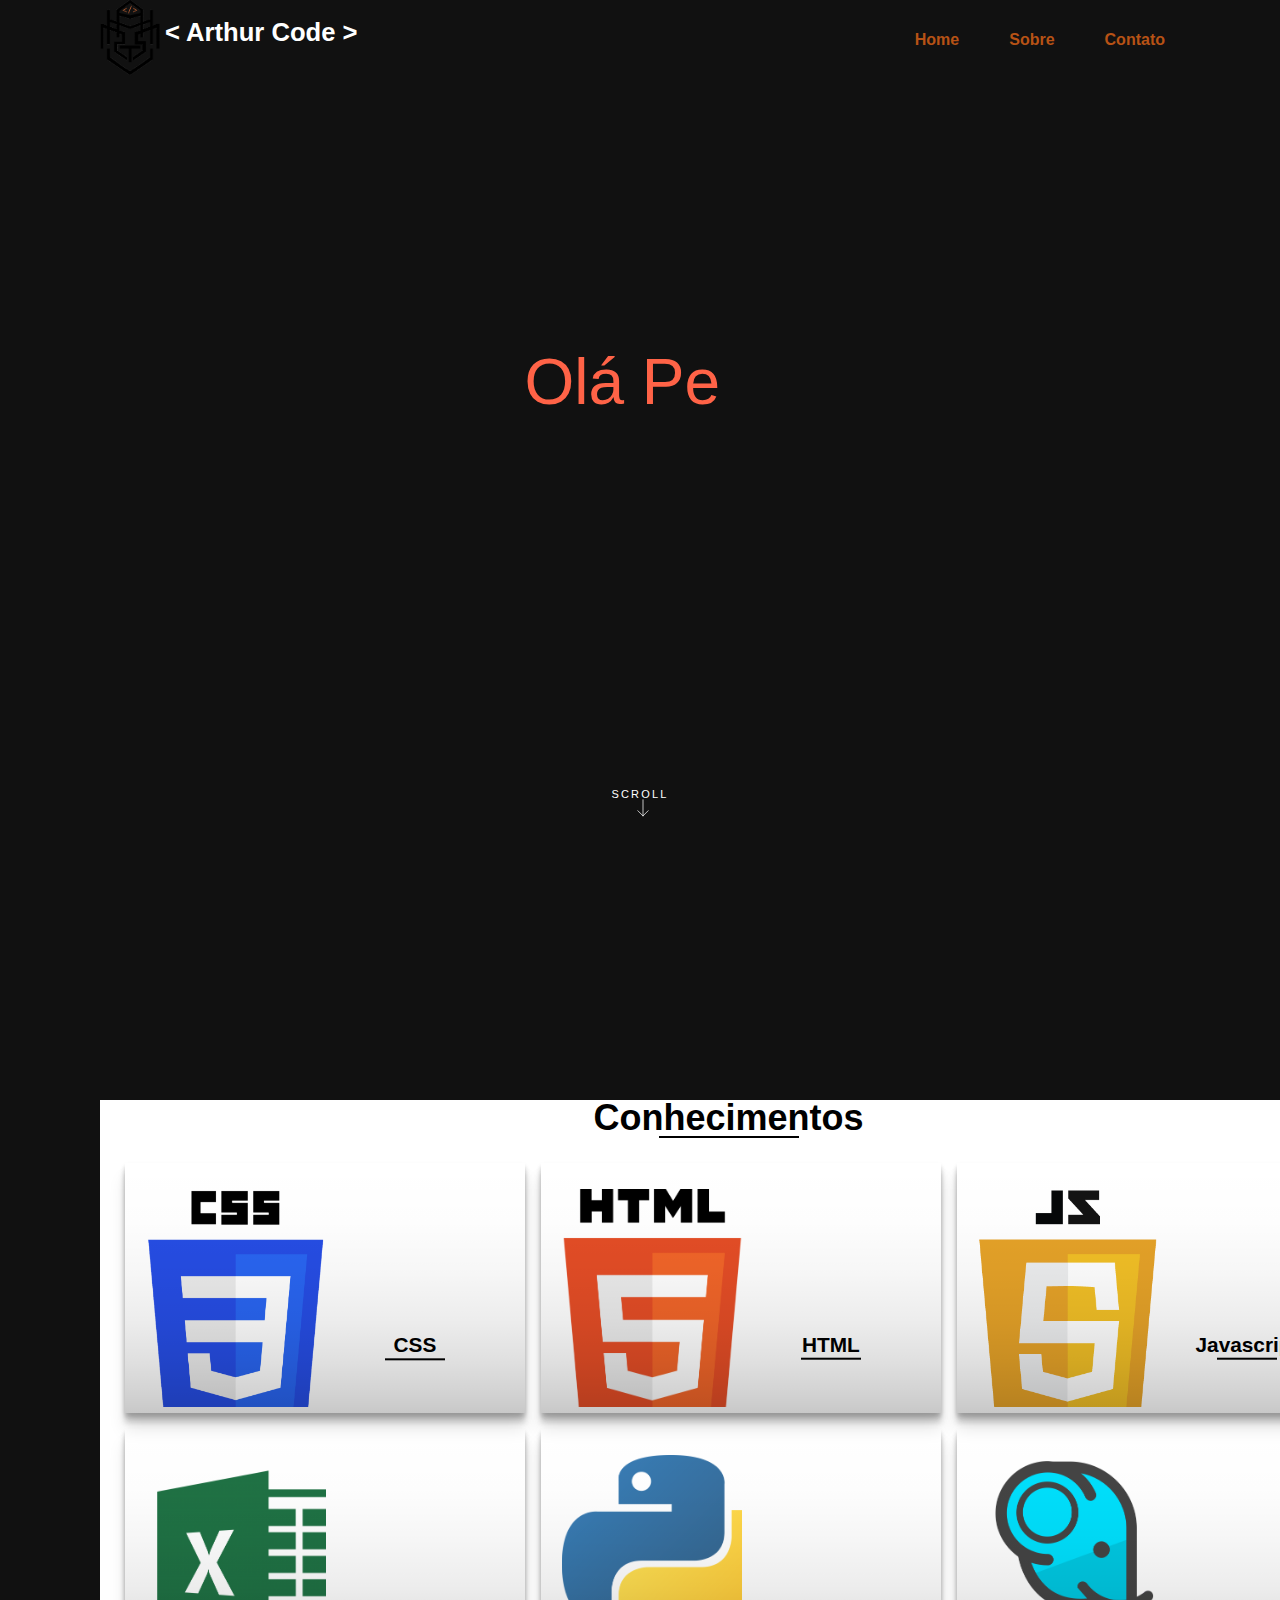
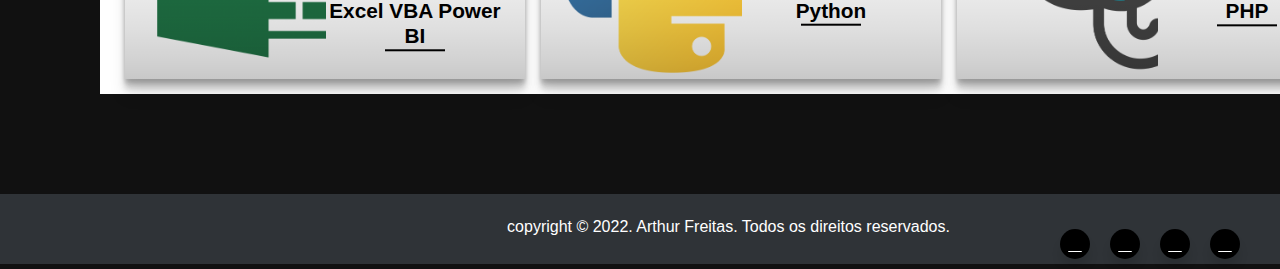
<file: index.html>
<!DOCTYPE html>
<html lang="pt-br">


  <head>
      <meta charset="UTF-8">
      <link rel="icon" type="imagem/png" href="logo2.png" />
      <link rel="stylesheet" type="text/css" href="reset.css">
      <link rel="stylesheet" type="text/css" href="home.css">
      <link rel="stylesheet" type="text/css" href="style.css">
      <link rel="stylesheet" href="https://cdnjs.cloudflare.com/ajax/libs/font-awesome/4.7.0/css/font-awesome.min.css">
      <link rel="stylesheet" href="https://use.fontawesome.com/releases/v5.0.8/css/all.css" integrity="sha384-3AB7yXWz4OeoZcPbieVW64vVXEwADiYyAEhwilzWsLw+9FgqpyjjStpPnpBO8o8S" crossorigin="anonymous">
      <title>Arthur Freitas - Home</title>
  </head>
<body>
  <header id="header">
    <h1>
    <a href="index.html" class="logo"><img class="lg" src="logo2.png" style="height: 78px"><div class="titulo"> &lt Arthur Code &gt</div></a>
  </h1>
    <ul>
        <li><a href="index.html">Home</a></li>
        <li><a href="sobre.html">Sobre</a></li>
        <li><a href="contato.html">Contato</a></li>
    </ul>
  </header>
  


<div class="banner-top">
  <div class='console-container'><span id='text'></span><div class='console-underscore' id='console'>&#95;</div></div>
  <div class="scroll">
    <a href="#conteudo" class="c-article__btn-go-article" style="color: transparent;">
    <span style="color: white;">SCROLL</span>
      <svg viewBox="0 0 24 24">
         <line class="st1" x1="12" y1="1" x2="12" y2="22.5" />
         <line class="st1" x1="12.1" y1="22.4" x2="18.9" y2="15.6" />
         <line class="st1" x1="11.9" y1="22.4" x2="5.1" y2="15.6" />
        </svg>
      </a>
  </div>

</div>

  <div class="sec">
    <main>
    <div class="global">
        <div id="conteudo">
    
    <h2 style="color:black;"><center>Conhecimentos</center></h2>

        <div class="page-content">
        

            <div class="card">
                <div class="content">
                    <h3 class="title2">CSS</h3>
                    <p class="copy">Cascading Style Sheets é um mecanismo para adicionar estilo a um documento web.</p>
                </div>
            </div>
            <div class="card">
                <div class="content">
                    <h3 class="title2">HTML</h3>
                    <p class="copy">HTML é uma linguagem de marcação utilizada na construção de páginas na Web. Documentos HTML podem ser interpretados por navegadores.</p>
                </div>
            </div>
            <div class="card">
                <div class="content">
                    <h3 class="title2">Javascript</h3>
                    <p class="copy">JavaScript é uma linguagem de programação interpretada estruturada, de script em alto nível com tipagem dinâmica fraca e multiparadigma.</p>
                </div>
            </div>
            <div class="card">
                <div class="content">
                    <h3 class="title2">Excel VBA Power BI</h3>
                    <p class="copy">O Microsoft Excel é um editor de planilhas produzido pela Microsoft</p>
                </div>
            </div>
            <div class="card">
                <div class="content">
                    <h3 class="title2">Python</h3>
                    <p class="copy">Python é uma linguagem de programação de alto nível, interpretada de script, imperativa, orientada a objetos, funcional, de tipagem dinâmica e forte.</p>
                </div>
            </div>
            <div class="card">
                <div class="content">
                    <h3 class="title2">PHP</h3>
                    <p class="copy">PHP costuma ser mais usado para comunicação do lado do servidor (back-end).</p>
                </div>
            </div>

          </div>



        
    </div>
    </div>

</div>

<footer class="rodapé">
  <center>
  <div class="text_rod">
          <article>
              copyright &copy; 2022. Arthur Freitas. Todos os direitos reservados.
          



                  <ul class="wrapper">
                      <li class="icon instagram">
                        
                          <span class="tooltip">Instagram</span>

                          <a href="https://www.instagram.com/arthur.hfreitas/" target="_blank">
                              <span>
                                  <i class="fab fa-instagram"></i></span>
                              </span>
                          </a>
                       
                      </li>

                      <li class="icon github">
                          <span class="tooltip">Github</span>

                          <a href="https://github.com/Arthur0019" target="_blank">
                              <span>
                                  <i class="fab fa-github"></i>
                              </span>
                          </a>
                      </li>

                      <li class="icon whatsapp">
                          <span class="tooltip">Whatsapp</span>

                          <a href="https://wa.me/+5511959854533" target="_blank">
                              <span>
                                  <i class="fab fa-whatsapp"></i>
                              </span>
                          </a>
                      </li>

                      <li class="icon linkedin">
                          <span class="tooltip">Linkedin</span>
                          
                          <a href="https://www.linkedin.com/in/arthur-freitas-a6866a200/" target="_blank">
                              <span>
                                  <i class="fab fa-linkedin"></i>
                              </span>
                          </a>
                      </li>
                    </ul>
          </article>
      </div>
  </center>
</footer>    



</body>

<script>
// function([string1, string2],target id,[color1,color2])    
consoleText(['Olá Pessoal ! ', 'Me chamo Arthur', 'e esse é meu  site.', 'espero que gostem! <...>'], 'text',['tomato','rebeccapurple','lightblue', 'orange']);

function consoleText(words, id, colors) {
  if (colors === undefined) colors = ['#fff'];
  var visible = true;
  var con = document.getElementById('console');
  var letterCount = 1;
  var x = 1;
  var waiting = false;
  var target = document.getElementById(id)
  target.setAttribute('style', 'color:' + colors[0])
  window.setInterval(function() {

    if (letterCount === 0 && waiting === false) {
      waiting = true;
      target.innerHTML = words[0].substring(0, letterCount)
      window.setTimeout(function() {
        var usedColor = colors.shift();
        colors.push(usedColor);
        var usedWord = words.shift();
        words.push(usedWord);
        x = 1;
        target.setAttribute('style', 'color:' + colors[0])
        letterCount += x;
        waiting = false;
      }, 1000)
    } else if (letterCount === words[0].length + 1 && waiting === false) {
      waiting = true;
      window.setTimeout(function() {
        x = -1;
        letterCount += x;
        waiting = false;
      }, 1000)
    } else if (waiting === false) {
      target.innerHTML = words[0].substring(0, letterCount)
      letterCount += x;
    }
  }, 120)
  window.setInterval(function() {
    if (visible === true) {
      con.className = 'console-underscore hidden'
      visible = false;

    } else {
      con.className = 'console-underscore'

      visible = true;
    }
  }, 400)
}




</script>

</html>
</file>
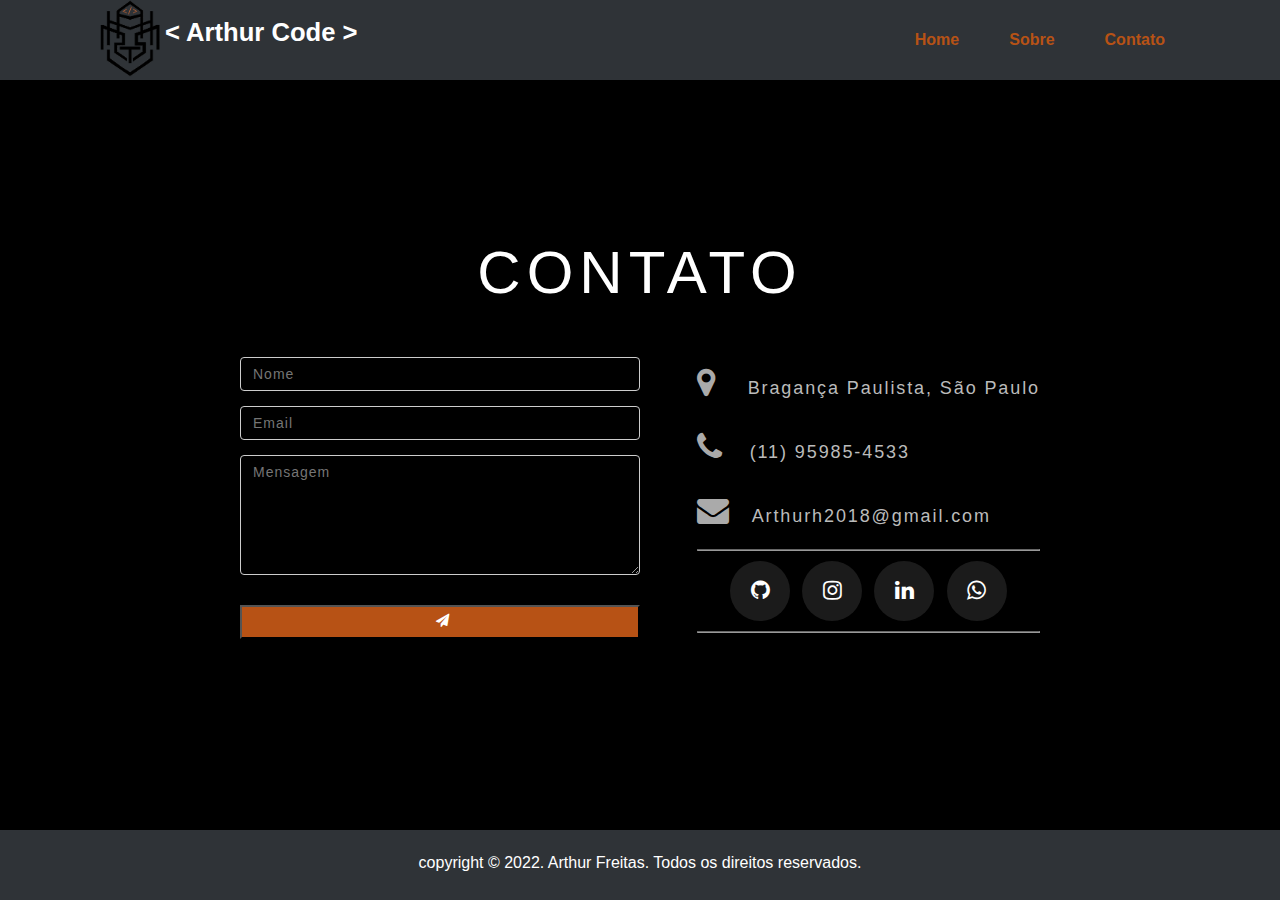
<file: contato.html>
<!DOCTYPE html>
<html lang="pt-br">

  <head>
        <meta charset="UTF-8">
        <link rel="icon" type="imagem/png" href="logo2.png" />
        <link rel="stylesheet" type="text/css" href="reset.css">
        <link rel="stylesheet" type="text/css" href="contato.css">
        <link rel="stylesheet" type="text/css" href="style.css">
        <link rel="stylesheet" href="https://use.fontawesome.com/releases/v5.0.8/css/all.css" integrity="sha384-3AB7yXWz4OeoZcPbieVW64vVXEwADiYyAEhwilzWsLw+9FgqpyjjStpPnpBO8o8S" crossorigin="anonymous">
        <link rel="stylesheet" href="https://cdnjs.cloudflare.com/ajax/libs/font-awesome/4.7.0/css/font-awesome.min.css">
        <title>Entre em contato</title>

  </head>
  
  <body>
  <header id="header">
        <a href="index.html" class="logo"><img class="lg" src="logo2.png" style="height: 78px"><div class="titulo"> &lt Arthur Code &gt</div></a>
        <ul>
            <li><a href="index.html">Home</a></li>
            <li><a href="sobre.html">Sobre</a></li>
            <li><a href="contato.html">Contato</a></li>
        </ul>
    </header>
    

        <main>
        <div class="container">

        <section id="contact">
  
  <h1 class="section-header">Contato</h1>
  
  <div class="contact-wrapper">

    
    <form id="contact-form" class="form-horizontal" role="form">
       
      <div class="form-group">
        <div class="col-sm-12">
          <input type="text" class="form-control" id="name" placeholder="Nome" name="name" value="" required>
        </div>
      </div>

      <div class="form-group">
        <div class="col-sm-12">
          <input type="email" class="form-control" id="email" placeholder="Email" name="email" value="" required>
        </div>
      </div>

      <textarea class="form-control" rows="10" placeholder="Mensagem" name="message" required style="height:120px;"></textarea>
      
      <button class="btn btn-primary send-button" id="submit" type="submit" value="SEND">
        <div class="alt-send-button">
          <i class="fa fa-paper-plane" ></i><span class="send-text" >ENVIAR</span>
        </div>
      
      </button>
      
    </form>
    
  <!-- lado esquerdo do formulario --> 
    
      <div class="direct-contact-container">

        <ul class="contact-list">
          <div>

            <li class="list-item">
              <i class="fa fa-map-marker fa-2x">
              <span class="contact-text place">
                <a href="https://www.google.com.br/maps/place/Bragan%C3%A7a+Paulista,+SP/@-22.9281776,-46.842958,10z/data=!3m1!4b1!4m5!3m4!1s0x94cecbb720773b17:0x670295f5c3baa2d4!8m2!3d-22.9531705!4d-46.5423239" target="_blank" title="Me ligue">
                Bragança Paulista, São Paulo</a>
              </span>
              </i>
            </li>

          </div>

          <div>
            
            <li class="list-item"><i class="fa fa-phone fa-2x">
              <span class="contact-text phone">
                <a href="tel:+55(11)95985-4533" target="_blank" title="Me ligue">
                  (11) 95985-4533</a>
              </span>
            </i>
          </li>

          </div>

          <div>
            
            <li class="list-item">
              <i class="fa fa-envelope fa-2x">
                <span class="contact-text gmail">
                  <a href="mailto:arthurh2018@gmail.com" target="_blank" title="Me envie um email">
                    Arthurh2018@gmail.com</a>
                </span>
              </i>
            </li>
            
          </div>
          
        </ul>

        <hr>
        <ul class="social-media-list">

          <li>
            <a href="https://github.com/Arthur0019" target="_blank" class="contact-icon">
              <i class="fa fa-github" aria-hidden="true"></i>
            </a>
          </li>

          <li>
            <a href="https://www.instagram.com/arthur.hfreitas/" target="_blank" class="contact-icon">
              <i class="fa fa-instagram" aria-hidden="true"></i>
            </a>
          </li>

          <li>
            <a href="https://www.linkedin.com/in/arthur-freitas-a6866a200/" target="_blank" class="contact-icon">
              <i class="fa fa-linkedin" aria-hidden="true"></i>
            </a>
          </li>

          <li>
            <a href="https://wa.me/+5511959854533" target="_blank" class="contact-icon">
              <i class="fa fa-whatsapp" aria-hidden="true"></i>
            </a>
          </li>  
               
        </ul>
        <hr>

      </div>
    
  </div>
  
    </section>  
</div>
        
        
  
 </main>

        <footer class="contact">
            <center>
            <div class="text_rod">
                    <article>
                      copyright &copy; 2022. Arthur Freitas. Todos os direitos reservados.
                    
                    </article>
                </div>
            </center>
        </footer>


  </body>
<script>
  document.querySelector('#contact-form').addEventListener('submit', (e) => {
    e.preventDefault();
    e.target.elements.name.value = '';
    e.target.elements.email.value = '';
    e.target.elements.message.value = '';
  });
</script>   


</html>
</file>
<file: home.css>
h1{
  font-size: 1.3rem;
}

@import url(https://fonts.googleapis.com/css?family=Khula:700);
body {
  background: #111;
}
.hidden {
  opacity:0;
}
.console-container {
 
  font-family:Khula;
  font-size:4em;
  text-align:center;
  height:200px;
  width:600px;
  display:block;
  position:absolute;
  color:white;
  top:0;
  bottom:0;
  left:0;
  right:0;
  margin:auto;
}
.console-underscore {
   display:inline-block;
  position:relative;
  top:-0.14em;
  left:10px;
}




#btn {
    text-decoration: none;
    display: inline-block;
    padding: 8px 30px;
    background: #fff;
    color: var(--primary);
    font-size: 1.2em;
    font-weight: 500;
    letter-spacing: 2px;
    border-radius: 40px;
    transform: translatey(100px);
}

.sec {
    position: relative;
    padding: 100px;
    background: var(--primary);
}


.relevante{
    color: #b75215;
}

.global{
    width: 100%;
    background: #ffffff;;
    display: flex;
    flex-direction: row;
    justify-content: center;
    align-items: center;
    }



.conteudo{
    display: inline-block;
    max-width: 800px;
    width: 800px;
    padding: 25px;
    margin:  0 15px 0 15px;

   
    }


h2{
      display: block;
      font-weight: bold;
      font-size: 36px;
      color: black;
      height: auto;
      margin-bottom: 15px;
  }
      
  h2::after{
      content: '';
      width: 140px;
      height: 2px;
      margin: auto;
      background: currentColor;
      display: block;
  }

  
  h3{
    display: inline-block;
    position: center;
    top:20%;
    font-weight: bold;
    font-size: 20px;
    color: rgb(0, 0, 0);
    text-align: center;
    height: auto;
    margin-bottom: 15px;
}
h3::after{
  content: '';
  width: 60px;
  height: 2px;
  margin: auto;
  background: currentColor;
  display: block;
}











footer{
    display:inline-block;
    background-color: #2F3337;
    height: 70px; 
    width:100%;  
    color: white;
}
.text_rod{
    display: inline-block;
    max-width: 1000px;
    width: 800px;
    padding: 25px 30px 10px 30px;
    margin:  0 15px 0 15px;
}
</file>
<file: style.css>
html{
  scroll-behavior: smooth;
}

:target {
  scroll-margin-top: .15em;
} 

@import url('https://fonts.googleapis.com/css2?family=Poppins:wght@300;400;500;600;700;800&display=swap');

@import url('https://fonts.googleapis.com/css2?family=Rancho&display=swap');
a { color: inherit; } 

:root {
    --primary: #111;
}


.titulo{
    font-size: 1.6rem;
    color: white;
    position: absolute;
    top: 20px;
    left: 165px;
}


* {
    margin: 0;
    padding: 0;
    box-sizing: border-box;
    font-family: 'Poppins', sans-serif;
}

body {
    overflow-x: hidden;
    background: #fff;
    min-height: 100vh;
}

header{
  display:block;
  height: 80px;   
  width: 100%;
 
}



#header {
    position: absolute;
    top: 0;
    left: 0;
    width: 100%;
    padding: 30px 100px;
    display: flex;
    justify-content: space-between;
    align-items: center;
    z-index: 100;
}

#header .logo {
    color: var(--primary);
    font-weight: 700;
    font-size: 2em;
    text-decoration: none;
}

#header ul {
    font-weight: bold;
    display: flex;
    justify-content: center;
    align-items: center;
}

#header ul li {
    list-style: none;
    margin-left: 20px;
}

#header ul li a {
    text-decoration: none;
    padding: 6px 15px;
    color: #b75215;
    border-radius: 20px;
}

#header ul li a:hover,
#header ul li a.active {
    background: #b75215;
    color: #fff;
}





.banner-top{
  height: 1000px;
  width: 100%;
display: block;

}


@import url(https://fonts.googleapis.com/css?family=Khula:700);
body {
  background: #111;
}
.hidden {
  opacity:0;
}
.console-container {
 
  font-family:Khula;
  font-size:4em;
  text-align:center;
  height:200px;
  width:600px;
  display:block;
  position:absolute;
  color:white;
  top:0;
  bottom:0;
  left:0;
  right:0;
  margin:auto;
}
.console-underscore {
   display:inline-block;
  position:relative;
  top:-0.14em;
  left:10px;
}










.conteudo{
  display: inline-block;
  max-width: 800px;
  width: 800px;
  padding: 25px;
  margin:  0 15px 0 15px;

 
  }

:root {
    
  --d: 700ms;
  --e: cubic-bezier(0.19, 1, 0.22, 1);

}
* {
  box-sizing: border-box;
}
html, body {
  height: 100%;
}
body {
  display: grid;
  place-items: center;
}
.page-content {
  display: grid;
  grid-gap: 1rem;
  padding: 10px 0px 15px 25px;
  max-width: 1345px;
  margin: 0 auto;
  font-family: var(--font-sans);
}
@media (min-width: 600px) {
  .page-content {
    grid-template-columns: repeat(3, 1fr);
  }
}
@media (min-width: 800px) {
  .page-content { 
    grid-template-columns: repeat(3, 1fr);
  }
}
.card {
  position: relative;
  display: flex;
  align-items: flex-end;
  overflow: hidden;
  padding: 1rem 1rem 1rem 1rem;
  width: 400px;
  text-align: center;
  color: whitesmoke;
  background-color: rgb(174, 174, 175);
  box-shadow: 0 3px 5px rgb(0 0 0 / 10%), 0 10px 5px rgb(0 0 0 / 10%), 0 4px 4px rgb(0 0 0 / 10%), 0 8px 8px rgb(0 0 0 / 10%), 0 16px 16px rgb(0 0 0 / 10%);
}
@media (min-width: 600px) {
  .card {
    height: 250px;
    background: border-box;
  
  }
}
.card:before {
  content: '';
  position: relative;
  top: 10px;
  left: 5px;
  width: 100%;
  height: 100%;
  background-size: cover;
  background-position: 0 0;
  transition: transform calc(var(--d) * 1.5) var(--e);
  pointer-events: none;
}
.card:after {
  content: '';
  display: block;
  position: absolute;
  top: 0;
  left: 0;
  width: 100%;
  height: 200%;
  pointer-events: none;
  background-image: linear-gradient(to bottom, rgba(0, 0, 0, 0) 0%, rgba(0, 0, 0, 0.009) 11.7%, rgba(0, 0, 0, 0.034) 22.1%, rgba(0, 0, 0, 0.072) 31.2%, rgba(0, 0, 0, 0.123) 39.4%, rgba(0, 0, 0, 0.182) 46.6%, rgba(0, 0, 0, 0.249) 53.1%, rgba(0, 0, 0, 0.32) 58.9%, rgba(0, 0, 0, 0.394) 64.3%, rgba(0, 0, 0, 0.468) 69.3%, rgba(0, 0, 0, 0.54) 74.1%, rgba(0, 0, 0, 0.607) 78.8%, rgba(0, 0, 0, 0.668) 83.6%, rgba(0, 0, 0, 0.721) 88.7%, rgba(0, 0, 0, 0.762) 94.1%, rgba(0, 0, 0, 0.79) 100%);
  transform: translateY(-50%);
  transition: transform calc(var(--d) * 2) var(--e);
}
.card:nth-child(1):before {
  background-image: url("css.png");
  
}
.card:nth-child(2):before {
  background-image: url("html.png");
}
.card:nth-child(3):before {
  background-image: url("js.png");
}
.card:nth-child(4):before {
  background-image: url("excel.webp");
}
.card:nth-child(5):before {
  background-image: url("python.png");
}
.card:nth-child(6):before {
  background-image: url("php.png");
}
.content {
  position: relative;
  display: flex;
  flex-direction: column;
  align-items: center;
  width: 100%;
  padding: 8px;
  transition: transform var(--d) var(--e);
  z-index: 1;
}
.content > * + * {
  margin-top: 2px;
}
.title2 {
  font-size: 1.3rem;
  font-weight: bold;
  line-height: 1.2;
}
.copy {
  font-family: var(--font-serif);
  font-size: 1rem;
  font-style: italic;
  line-height: 1.35;
}

.scroll {
  width: 100%;
  height: 100vh;
  display: flex;
  flex-direction: column;
  align-items: center;
  justify-content: flex-end;
  bottom: 100px;
  position: absolute;
  z-index: 1;
  font-family: Roboto, sans-serif;
  letter-spacing: 0.2em;
  font-size: 11px;
}
.scroll svg {
  position: absolute;
  margin-top: 10px;
  left: 49.5%;
  width: 18px;
  height: 18px;
  animation: scroll 0.95s ease-in-out alternate infinite;
  fill: none;
  stroke: #ffffff;
  stroke-linecap: round;
  stroke-miterlimit: 10;
  stroke-width: 1;}
@keyframes scroll {
  0% {
    transform: translateY(0);
  }
  100% {
    transform: translateY(10px);
  }
}


@media (hover: hover) and (min-width: 600px) {
  .card:after {
    transform: translateY(0);
  }
  .content {
    transform: translateY(calc(100% - 4.5rem));
  }
  .content > *:not(.title2) {
    opacity: 0;
    transform: translateY(1rem);
    transition: transform var(--d) var(--e), opacity var(--d) var(--e);
  }
  .card:hover, .card:focus-within {
    align-items: center;
  }
  .card:hover:before, .card:focus-within:before {
    transform: translateY(-4%);
  }
  .card:hover:after, .card:focus-within:after {
    transform: translateY(-50%);
  }
  .card:hover .content, .card:focus-within .content {
    transform: translateY(0);
  }
  .card:hover .content > *:not(.title2), .card:focus-within .content > *:not(.title2) {
    opacity: 1;
    transform: translateY(0);
    transition-delay: calc(var(--d) / 8);
  }
  .card:focus-within:before, .card:focus-within:after, .card:focus-within .content, .card:focus-within .content > *:not(.title2) {
    transition-duration: 0s;
  }
}











footer{
  display:inline-block;
  background-color: #2F3337;
  height: 70px; 
  width:100%;  
  color: white;
}
footer.contact{
  position: absolute;
  bottom: 0px;
}

.text_rod{
  display: inline-block;
  max-width: 1000px;
  width: 800px;
  padding: 25px 30px 10px 30px;
  margin:  0 15px 0 15px;
}


@import url("https://fonts.googleapis.com/css2?family=Poppins&display=swap");

* {
  margin: 0;
  padding: 0;
  box-sizing: border-box;
}

*:focus,
*:active {
  outline: none !important;
  -webkit-tap-highlight-color: transparent;
}



.wrapper {
  right: 30px;
  position: absolute;
  display: inline-flex;
  list-style: none;
}

.wrapper .icon {
  position: relative;
  background: #000000;
  border-radius: 50%;
  padding: 15px;
  margin: 10px;
  width: 25px;
  height: 25px;
  font-size: 18px;
  display: flex;
  justify-content: center;
  align-items: center;
  flex-direction: column;
  box-shadow: 0 10px 10px rgba(0, 0, 0, 0.1);
  cursor: pointer;
  transition: all 0.2s cubic-bezier(0.68, -0.55, 0.265, 1.55);
}

.wrapper .tooltip {
  position: absolute;
  top: 0;
  font-size: 14px;
  background: #ffffff;
  color: #ffffff;
  padding: 5px 8px;
  border-radius: 5px;
  box-shadow: 0 10px 10px rgba(0, 0, 0, 0.1);
  opacity: 0;
  pointer-events: none;
  transition: all 0.3s cubic-bezier(0.68, -0.55, 0.265, 1.55);
}

.wrapper .tooltip::before {
  position: absolute;
  content: "";
  height: 8px;
  width: 8px;
  background: #ffffff;
  bottom: -3px;
  left: 50%;
  transform: translate(-50%) rotate(45deg);
  transition: all 0.3s cubic-bezier(0.68, -0.55, 0.265, 1.55);
}

.wrapper .icon:hover .tooltip {
  top: -45px;
  opacity: 1;
  visibility: visible;
  pointer-events: auto;
}

.wrapper .icon:hover span,
.wrapper .icon:hover .tooltip {
  text-shadow: 0px -1px 0px rgba(0, 0, 0, 0.1);
}

.wrapper .instagram:hover,
.wrapper .instagram:hover .tooltip,
.wrapper .instagram:hover .tooltip::before {
  background: #DD1BD9;
  color: #ffffff;
}

.wrapper .github:hover,
.wrapper .github:hover .tooltip,
.wrapper .github:hover .tooltip::before {
  background: #333333;
  color: #ffffff;
}

.wrapper .whatsapp:hover,
.wrapper .whatsapp:hover .tooltip,
.wrapper .whatsapp:hover .tooltip::before {
  background: #22D442;
  color: #ffffff;
}
.wrapper .linkedin:hover,
.wrapper .linkedin:hover .tooltip,
.wrapper .linkedin:hover .tooltip::before {
  background: #0A66C2;
  color: #ffffff;
}
</file>
<file: contato.css>
body{
  background-color: #cfd4d8;
  font-style: normal;
  color: #111;
}
header{
  display:block;
  height: 80px;   
  width: 100%;
  background-color: #2F3337;
}

@import url('https://fonts.googleapis.com/css2?family=Poppins:wght@300;400;500;600;700;800&display=swap');

@import url('https://fonts.googleapis.com/css2?family=Rancho&display=swap');

:root {
  --primary: #111;
}


.titulo{
  color: white;
  position: absolute;
  top: 20px;
  left: 165px;
}


* {
  margin: 0;
  padding: 0;
  box-sizing: border-box;
  font-family: 'Poppins', sans-serif;
}

body {
  overflow-x: hidden;
  background: #fff;
  min-height: 100vh;
}

#header {
  position: absolute;
  top: 0;
  left: 0;
  width: 100%;
  padding: 30px 100px;
  display: flex;
  justify-content: space-between;
  align-items: center;
  z-index: 100;
}

#header .logo {
  color: var(--primary);
  font-weight: 700;
  font-size: 2em;
  text-decoration: none;
}

#header ul {
  font-weight: bold;
  display: flex;
  justify-content: center;
  align-items: center;
}

#header ul li {
  list-style: none;
  margin-left: 20px;
}

#header ul li a {
  text-decoration: none;
  padding: 6px 15px;
  color: #b75215;
  border-radius: 20px;
}

#header ul li a:hover,
#header ul li a.active {
  background: #b75215;
  color: #fff;
}

main {
  margin: 0;
  padding: 0;
  background: #000;
}
.container {
  width: 100vw;
  height: 100vh;
  background: #000000;
  display: flex;
  flex-direction: row;
  justify-content: center;
  align-items: center;
  }


#contact {
  width: 100%;

}

.section-header {
  text-align: center;
  margin: 0 auto;
  padding: 0 0 30px 0;
  font: 300 60px 'Oswald', sans-serif;
  color: #fff;
  text-transform: uppercase;
  letter-spacing: 6px;
}

.contact-wrapper {
  display: flex;
  flex-direction: row;
  justify-content: space-between;
  margin: 0 auto;
  padding: 20px;
  position: relative;
  max-width: 840px;
}


.form-horizontal {
  width: 100%;
  max-width: 400px;
  font-family: 'Lato';
  font-weight: 400;
}

.form-control, 
textarea {
  max-width: 400px;
  width: 100%;
  margin-bottom: 15px;
  line-height: 2;
  background-color: #000;
  color: #fff;
  letter-spacing: 1px;
  display: block;
  width: 100%;
  height: 34px;
  padding: 6px 12px;
  font-size: 14px;
  line-height: 1.42857143;
  color: rgb(255, 255, 255);
  background-color: rgb(0, 0, 0);
  background-image: none;
  border: 1px solid #ccc;
  border-radius: 4px;
  -webkit-box-shadow: inset 0 1px 1px rgb(0 0 0 / 8%);
  box-shadow: inset 0 1px 1px rgb(0 0 0 / 8%);
  -webkit-transition: border-color ease-in-out .15s,-webkit-box-shadow ease-in-out .15s;
  -o-transition: border-color ease-in-out .15s,box-shadow ease-in-out .15s;
  transition: border-color ease-in-out .15s,box-shadow ease-in-out .15s;
}

.send-button {
  background: #b75215;
  margin-top: 15px;
  height: 34px;
  width: 400px;
  overflow: hidden;
  transition: all .2s ease-in-out;
}

.alt-send-button {
  color: white;
  width: 400px;
  height: 34px;
  transition: all .2s ease-in-out;
}

.fa {
  margin-top: 7px;
display: inline-block;
font: normal normal normal 14px/1 FontAwesome;
font-size: inherit;
text-rendering: auto;
-webkit-font-smoothing: antialiased;
-moz-osx-font-smoothing: grayscale;
}

.send-text {
  display: block;
  margin-top: 15px;
  font: 700 12px 'Lato', sans-serif;
  letter-spacing: 2px;
}  
.alt-send-button:hover {
  transform: translate3d(0px, -29px, 0px);
}


.direct-contact-container {
  max-width: 400px;
}


.contact-list {
  list-style-type: none;

}

.list-item {
  line-height: 4;
  color: #aaa;
}

.contact-text {
  font: 300 18px 'Lato', sans-serif;
  letter-spacing: 1.9px;
  color: #bbb;
}

.place {
  margin-left:25px;
}

.phone {
  margin-left: 20px;
}

.gmail {
  margin-left: 15px;
}

.contact-text a {
  color: #bbb;
  text-decoration: none;
  transition-duration: 0.2s;
}

.contact-text a:hover {
  color: #fff;
  text-decoration: none;
}


/* Social Media Icons */
.social-media-list {
  position: relative;
  font-size: 22px;
  text-align: center;
  width: 100%;
  margin: 0 auto;
  padding: 0;
}

.social-media-list li a {
  color: #fff;
}

.social-media-list li {
  position: relative; 
  display: inline-block;
  height: 60px;
  width: 60px;
  margin: 10px 3px;
  line-height: 60px;
  border-radius: 50%;
  color: #fff;
  background-color: rgb(27,27,27);
  cursor: pointer; 
  transition: all .2s ease-in-out;
}

.social-media-list li:after {
  content: '';
  position: absolute;
  top: 0;
  left: 0;
  width: 60px;
  height: 60px;
  line-height: 60px;
  border-radius: 50%;
  opacity: 0;
  box-shadow: 0 0 0 1px #fff;
  transition: all .2s ease-in-out;
}

.social-media-list li:hover {
  background-color: #fff; 
}

.social-media-list li:hover:after {
  opacity: 1;  
  transform: scale(1.12);
  transition-timing-function: cubic-bezier(0.37,0.74,0.15,1.65);
}

.social-media-list li:hover a {
  color: #000;
}

.copyright {
  font: 200 14px 'Oswald', sans-serif;
  color: #555;
  letter-spacing: 1px;
  text-align: center;
}

hr {
  border-color: rgba(255,255,255,.6);
}

/* Begin Media Queries*/
@media screen and (max-width: 850px) {
  .contact-wrapper {
    display: flex;
    flex-direction: column;
  }
  .direct-contact-container, .form-horizontal {
    margin: 0 auto;
  }  
  
  .direct-contact-container {
    margin-top: 60px;
    max-width: 300px;
  }    
  .social-media-list li {
    height: 60px;
    width: 60px;
    line-height: 60px;
  }
  .social-media-list li:after {
    width: 60px;
    height: 60px;
    line-height: 60px;
  }
}

@media screen and (max-width: 569px) {

  .direct-contact-container, .form-wrapper {
    float: none;
    margin: 0 auto;
  }  
  .form-control, textarea {
    
    margin: 0 auto;
  }
 
  
  .name, .email, textarea {
    width: 280px;
  } 
  
  .direct-contact-container {
    margin-top: 60px;
    max-width: 280px;
  }  
  .social-media-list {
    left: 0;
  }
  .social-media-list li {
    height: 55px;
    width: 55px;
    line-height: 55px;
    font-size: 2rem;
  }
  .social-media-list li:after {
    width: 55px;
    height: 55px;
    line-height: 55px;
  }
  
}

@media screen and (max-width: 410px) {
  .send-button {
    width: 99%;
  }
}

footer{
  position: absolute;
  bottom: 0px;
}
</file>
